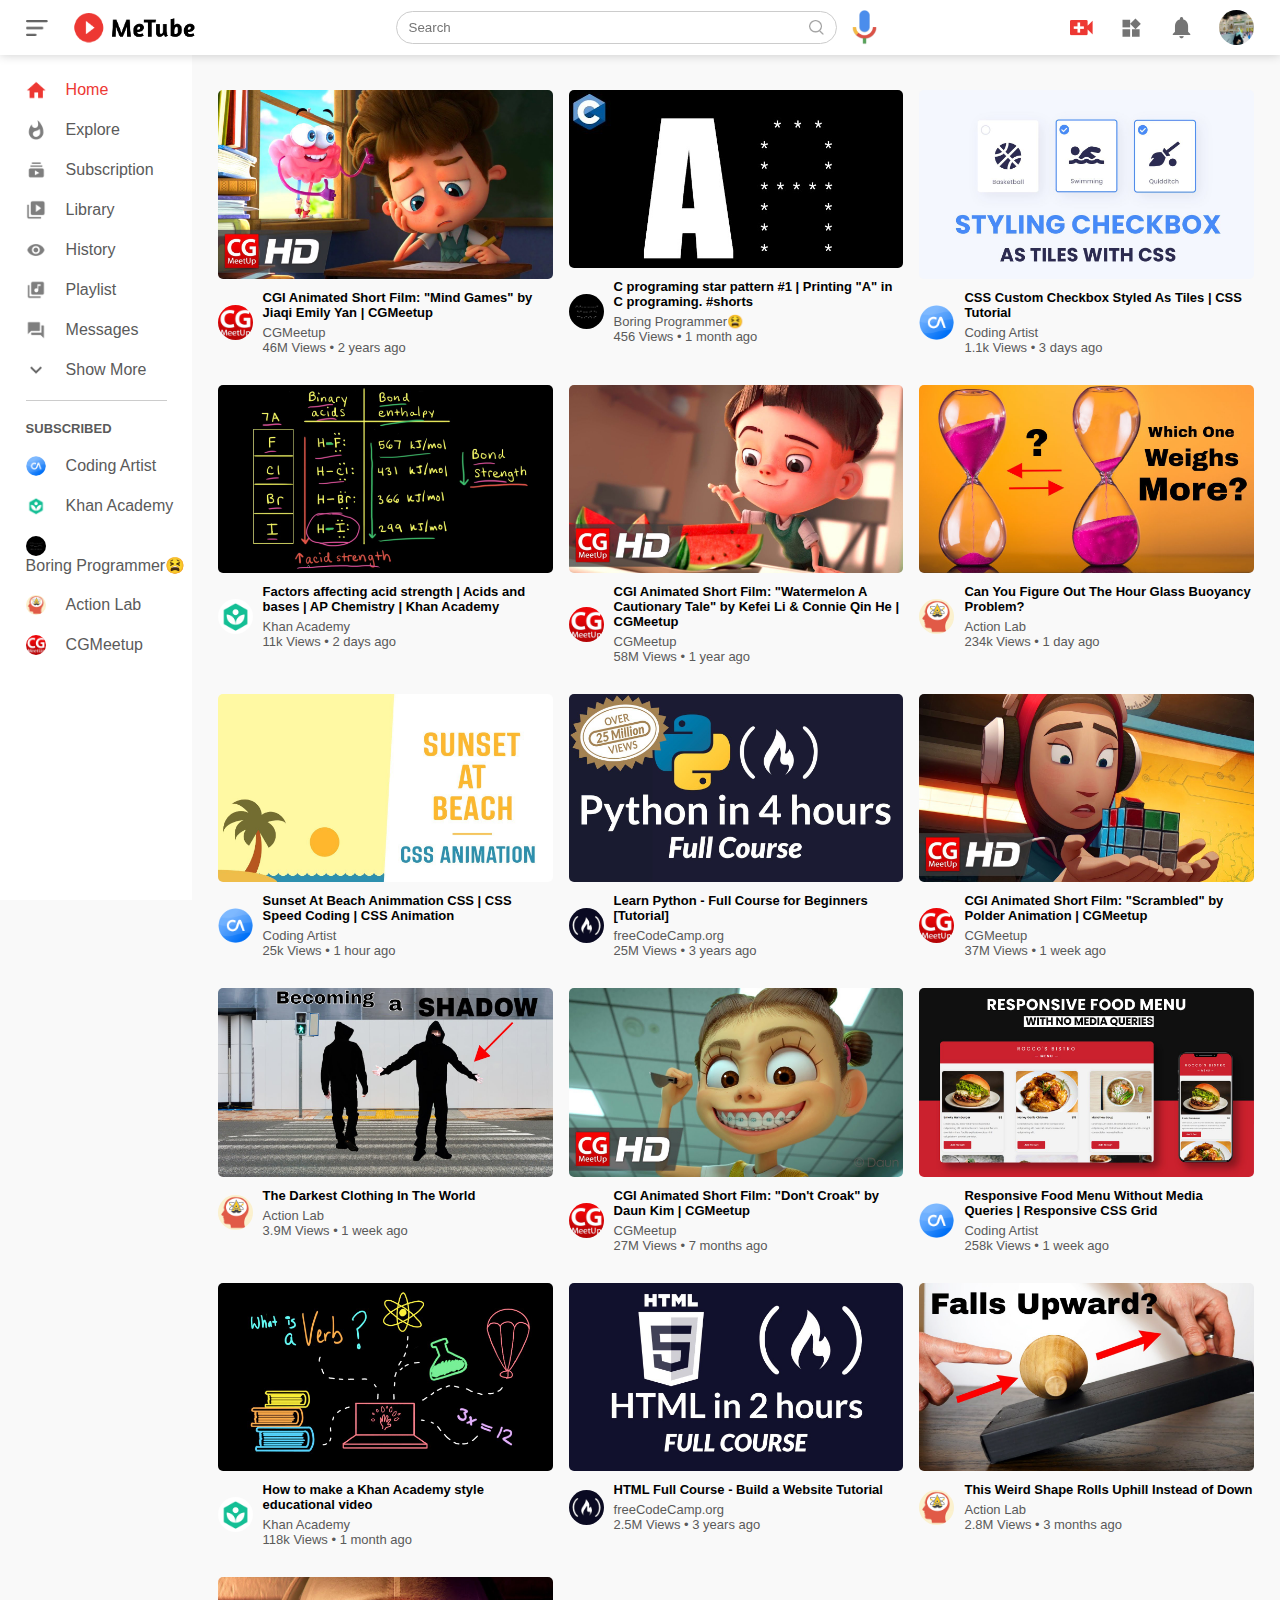
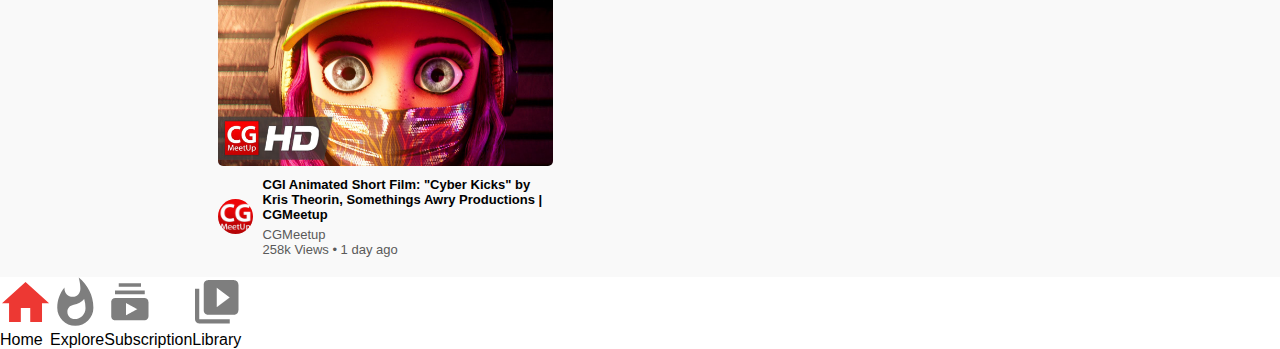
<file: index.html>
<!DOCTYPE html>
<html lang="en">
<head>
    <meta charset="UTF-8">
    <meta name="viewport" content="width=device-width, initial-scale=1.0">
    <link rel="stylesheet" href="style.css" type="text/css" media="all" />
    <title>MeTube by 4k7</title>
</head
<body>
  <!----------- Navbar ----------->
    <nav class="flex-div">
        <div class="nav-left flex-div">
            <img src="menu.png" class="menu-icon"/>
            <img src="logo.png" class="logo"/>
        </div>
        <div class="nav-middle flex-div">
            <div class="search-box flex-div">
                <input type="text" placeholder="Search"/>
                <img src="search.png"/>
            </div>
            <img src="voice-search.png" class="mic-icon"/>
        </div>
        <div class="nav-right flex-div">
            <img src="upload.png"/>
            <img src="more.png"/>
            <img src="notification.png"/>
            <img src="user.png" class="user-icon"/>
        </div>
    </nav>
  <!----------- Sidebar ----------->
    <div class="sidebar">
      <div class="shortcut-links">
        <a href=""><img src="home.png"/><p>Home</p></a>
        <a href=""><img src="explore.png"/><p>Explore</p></a>
        <a href=""><img src="subscription.png"/><p>Subscription</p></a>
        <a href=""><img src="library.png"/><p>Library</p></a>
        <a href=""><img src="history.png"/><p>History</p></a>
        <a href=""><img src="playlist.png"/><p>Playlist</p></a>
        <a href=""><img src="messages.png"/><p>Messages</p></a>
        <a href=""><img src="show-more.png"/><p>Show More</p></a>
        <hr>
      </div>
      <div class="subscribed-list">
        <h3>SUBSCRIBED</h3>
        <a href=""><img src="ca.png"/><p>Coding Artist</p></a>
        <a href=""><img src="ka.png"/><p>Khan Academy</p></a>
        <a href=""><img src="bp.png"/><p>Boring Programmer😫</p></a>
        <a href=""><img src="al.png"/><p>Action Lab</p></a>
        <a href=""><img src="cg.png"/><p>CGMeetup</p></a>
      </div>
    </div>
  <!----------- Main ----------->
    <div class="container">
        <div class="list-container">
            <!----------- 1 ----------->
            <div class="vid-list">
                <a href="video 1.html">
                    <img src="thumbnail1.png" class="thumbnail"/>
                </a>
                <div class="flex-div">
                    <img src="cg.png"/>
                    <div class="vid-info">
                        <a href="video 1.html">CGI Animated Short Film: "Mind Games" by Jiaqi Emily Yan | CGMeetup</a>
                        <p>CGMeetup</p>
                        <p>46M Views &bull; 2 years ago</p>
                    </div>
                </div>
            </div>
            <!----------- 2 ----------->
            <div class="vid-list">
                <a href="">
                    <img src="thumbnail2.png" class="thumbnail"/>
                </a>
                <div class="flex-div">
                    <img src="bp.png"/>
                    <div class="vid-info">
                        <a href="">C programing star pattern #1 | Printing "A" in C programing. #shorts</a>
                        <p>Boring Programmer😫</p>
                        <p>456 Views &bull; 1 month ago</p>
                    </div>
                </div>
            </div>
            <!----------- 3 ----------->
            <div class="vid-list">
                <a href="">
                    <img src="thumbnail3.png" class="thumbnail"/>
                </a>
                <div class="flex-div">
                    <img src="ca.png"/>
                    <div class="vid-info">
                        <a href="">CSS Custom Checkbox Styled As Tiles | CSS Tutorial</a>
                        <p>Coding Artist</p>
                        <p>1.1k Views &bull; 3 days ago</p>
                    </div>
                </div>
            </div>
            <!----------- 4 ----------->
            <div class="vid-list">
                <a href="">
                    <img src="thumbnail4.png" class="thumbnail"/>
                </a>
                <div class="flex-div">
                    <img src="ka.png"/>
                    <div class="vid-info">
                        <a href="">Factors affecting acid strength | Acids and bases | AP Chemistry | Khan Academy</a>
                        <p>Khan Academy</p>
                        <p>11k Views &bull; 2 days ago</p>
                    </div>
                </div>
            </div>
            <!----------- 5 ----------->
            <div class="vid-list">
                <a href="">
                    <img src="thumbnail5.png" class="thumbnail"/>
                </a>
                <div class="flex-div">
                    <img src="cg.png"/>
                    <div class="vid-info">
                        <a href="">CGI Animated Short Film: "Watermelon A Cautionary Tale" by Kefei Li & Connie Qin He | CGMeetup</a>
                        <p>CGMeetup</p>
                        <p>58M Views &bull; 1 year ago</p>
                    </div>
                </div>
            </div>
            <!----------- 6 ----------->
            <div class="vid-list">
                <a href="">
                    <img src="thumbnail6.png" class="thumbnail"/>
                </a>
                <div class="flex-div">
                    <img src="al.png"/>
                    <div class="vid-info">
                        <a href="">Can You Figure Out The Hour Glass Buoyancy Problem?</a>
                        <p>Action Lab</p>
                        <p>234k Views &bull; 1 day ago</p>
                    </div>
                </div>
            </div>
            <!----------- 7 ----------->
            <div class="vid-list">
                <a href="">
                    <img src="thumbnail7.png" class="thumbnail"/>
                </a>
                <div class="flex-div">
                    <img src="ca.png"/>
                    <div class="vid-info">
                        <a href="">Sunset At Beach Animmation CSS | CSS Speed Coding | CSS Animation</a>
                        <p>Coding Artist</p>
                        <p>25k Views &bull; 1 hour ago</p>
                    </div>
                </div>
            </div>
            <!----------- 8 ----------->
            <div class="vid-list">
                <a href="">
                    <img src="thumbnail8.png" class="thumbnail"/>
                </a>
                <div class="flex-div">
                    <img src="fc.png"/>
                    <div class="vid-info">
                        <a href="">Learn Python - Full Course for Beginners [Tutorial]</a>
                        <p>freeCodeCamp.org</p>
                        <p>25M Views &bull; 3 years ago</p>
                    </div>
                </div>
            </div>
            <!----------- 9 ----------->
            <div class="vid-list">
                <a href="">
                    <img src="thumbnail9.png" class="thumbnail"/>
                </a>
                <div class="flex-div">
                    <img src="cg.png"/>
                    <div class="vid-info">
                        <a href="">CGI Animated Short Film: "Scrambled" by Polder Animation | CGMeetup</a>
                        <p>CGMeetup</p>
                        <p>37M Views &bull; 1 week ago</p>
                    </div>
                </div>
            </div>
            <!----------- 10 ----------->
            <div class="vid-list">
                <a href="">
                    <img src="thumbnail10.png" class="thumbnail"/>
                </a>
                <div class="flex-div">
                    <img src="al.png"/>
                    <div class="vid-info">
                        <a href="">The Darkest Clothing In The World</a>
                        <p>Action Lab</p>
                        <p>3.9M Views &bull; 1 week ago</p>
                    </div>
                </div>
            </div>
            <!----------- 11 ----------->
            <div class="vid-list">
                <a href="">
                    <img src="thumbnail11.png" class="thumbnail"/>
                </a>
                <div class="flex-div">
                    <img src="cg.png"/>
                    <div class="vid-info">
                        <a href="">CGI Animated Short Film: "Don't Croak" by Daun Kim | CGMeetup</a>
                        <p>CGMeetup</p>
                        <p>27M Views &bull; 7 months ago</p>
                    </div>
                </div>
            </div>
            <!----------- 12 ----------->
            <div class="vid-list">
                <a href="">
                    <img src="thumbnail12.png" class="thumbnail"/>
                </a>
                <div class="flex-div">
                    <img src="ca.png"/>
                    <div class="vid-info">
                        <a href="">Responsive Food Menu Without Media Queries | Responsive CSS Grid</a>
                        <p>Coding Artist</p>
                        <p>258k Views &bull; 1 week ago</p>
                    </div>
                </div>
            </div>
            <!----------- 13 ----------->
            <div class="vid-list">
                <a href="">
                    <img src="thumbnail13.png" class="thumbnail"/>
                </a>
                <div class="flex-div">
                    <img src="ka.png"/>
                    <div class="vid-info">
                        <a href="">How to make a Khan Academy style educational video</a>
                        <p>Khan Academy</p>
                        <p>118k Views &bull; 1 month ago</p>
                    </div>
                </div>
            </div>
            <!----------- 14 ----------->
            <div class="vid-list">
                <a href="">
                    <img src="thumbnail14.png" class="thumbnail"/>
                </a>
                <div class="flex-div">
                    <img src="fc.png"/>
                    <div class="vid-info">
                        <a href="">HTML Full Course - Build a Website Tutorial</a>
                        <p>freeCodeCamp.org</p>
                        <p>2.5M Views &bull; 3 years ago</p>
                    </div>
                </div>
            </div>
            <!----------- 15 ----------->
            <div class="vid-list">
                <a href="">
                    <img src="thumbnail15.png" class="thumbnail"/>
                </a>
                <div class="flex-div">
                    <img src="al.png"/>
                    <div class="vid-info">
                        <a href="">This Weird Shape Rolls Uphill Instead of Down</a>
                        <p>Action Lab</p>
                        <p>2.8M Views &bull; 3 months ago</p>
                    </div>
                </div>
            </div>
            <!----------- 16 ----------->
            <div class="vid-list">
                <a href="">
                    <img src="thumbnail16.png" class="thumbnail"/>
                </a>
                <div class="flex-div">
                    <img src="cg.png"/>
                    <div class="vid-info">
                        <a href="">CGI Animated Short Film: "Cyber Kicks" by Kris Theorin, Somethings Awry Productions | CGMeetup</a>
                        <p>CGMeetup</p>
                        <p>258k Views &bull; 1 day ago</p>
                    </div>
                </div>
            </div>
        </div>
    </div>
    
     <!----------- only of mobile ----------->
        <div class="sticky-footer flex-div">
            
            <div class="space">
                <img src="home.png"/>
                <p class="home">Home</p>
             </div>
            <div class="space">
                <img src="explore.png"/>
                <p>Explore</p>
            </div>
            <div class="space">
                <img src="subscription.png"/>
                <p>Subscription</p>
            </div>
            <div class="space">
                <img src="library.png"/>
                <p>Library</p>
            </div>
        </div>
            

    
<script src="script.js"></script>
</body>
</html>
</file>
<file: style.css>
*{
    margin: 0;
    padding: 0;
    font-family: 'poppins', Sans-Serif;
    box-sizing: border-box;
}
a{
    text-decoration: none;
    color: #5a5a5a;
}
img{
    cursor: pointer;
}
.flex-div{
    display: flex;
    align-items: center;
}

/*---------- Navbar ----------*/

nav{
    padding: 10px 2%;
    justify-content: space-between;
    box-shadow: 0 0 10px rgba(0,0,0,0.2);
    background: #fff;
    position: sticky;
    top: 0;
    z-index: 10;
}
.nav-right img{
    width: 25px;
    margin-right: 25px;
}
.nav-right .user-icon{
    width: 35px;
    margin-right: 0;
    border-radius: 50%;
}
.nav-left .menu-icon{
    width: 22px;
    margin-right: 25px;
}
.nav-left .logo{
    width: 130px;
}
.nav-middle .mic-icon{
    width: 25px;
}
.nav-middle .search-box{
    border: 1px solid #ccc;
    margin-right: 15px;
    padding: 8px 12px;
    border-radius: 25px;
}
.nav-middle .search-box input{
    width: 400px;
    border: 0;
    outline: 0;
    background: transparent;
}
.nav-middle .search-box img{
    width: 15px;
}

/*---------- Sidebar ----------*/

.sidebar{
  background: #fff;
  width: 15%;
  height: 100vh;
  position: fixed;
  top: 0;
  padding-top: 80px;
  padding-left: 2%;
}
.shortcut-links a img{
    width: 20px;
    margin-right: 20px;
}
.shortcut-links a{
    display: flex;
    align-items: center;
    margin-bottom: 20px;
    width: fit-content;
    flex-wrap: wrap;
}
.shortcut-links a:first-child{
    color: #ed3833;
}
.sidebar hr{
    border: 0;
    height: 1px;
    background: #ccc;
    width: 85%;
}
.subscribed-list h3{
    font-size: 13px;
    margin: 20px 0;
    color: #5a5a5a;
}
.subscribed-list a{
    display: flex;
    align-items: center;
    margin-bottom: 20px;
    width: fit-content;
    flex-wrap: wrap;
}
.subscribed-list a img{
    width: 20px;
    border-radius: 50%;
    margin-right: 20px;
}
.small-sidebar{
    width: 5%;
}
.small-sidebar a p{
    display: none;
}
.small-sidebar h3{
    display: none;
}
.small-sidebar hr{
    width: 50%;
    margin-bottom: 25px;
}

/*---------- Main ----------*/
.container{
    background: #f9f9f9;
    padding-left: 17%;
    padding-right: 2%;
    padding-top: 20px;
    padding-bottom: 20px;
}
.large-container{
    padding-left: 7%;
}
.list-container{
    display: grid;
    grid-template-columns: repeat(auto-fit, minmax(250px, 1fr));
    grid-column-gap: 16px;
    grid-row-gap: 30px;
    margin-top: 15px;
}
.vid-list .thumbnail{
    width: 100%;
    border-radius: 5px;
}
.vid-list .flex-div{
    align-items: flex--start;
    margin-top: 7px;
}
.vid-list .flex-div img{
    width: 35px;
    margin-right: 10px;
    border-radius: 50%;
}
.vid-info{
    color: #5a5a5a;
    font-size: 13px;
}
.vid-info a{
    color: #000;
    font-weight: 600;
    display: block;
    margin-bottom: 5px;
}


@media (max-width: 900px){
    .menu-icon, .sidebar{
        display: none;
    }
    .container, .large-container{
        padding-right: 5%;
        padding-left: 5%;
    }
    .nav-right img{
        display: none;
    }
    .nav-right .user-icon{
        display: block;
        width: 30px;
    }
    .nav-middle .search-box input{
        width: 150px;
        
    }
    .nav-middle .mic-icon{
        display: none;
    }
    .logo{
        width: 50px;
    }
    .sticky-footer{
        width: 100%;
        justify-content: center;
        box-shadow: 0 0 10px rgba(0,0,0,0.2);
        background: #fff;
        position: sticky;
        bottom: 0;
        z-index: 10;
    }
    .sticky-footer .space{
        width: 25%;
        padding-top: 4px;
        padding-bottom: 4px;
        text-align-last: center;
    }
    .sticky-footer .space img{
        width: 28px;
    }
    .sticky-footer .space p{
        color: #5a5a5a;
        font-size: 10px;
    }
    .sticky-footer .space .home{
        color: #ed3833;
    }
}

@media (min-width: 900){
    .sticky-footer{
        display: none;
    }
}


/*---------- player ----------*/
.play-container{
    padding-left: 2%;
}
.row{
    display:flex;
    justify-content: space-between;
    flex-wrap: wrap;
}
.play-video{
    flex-basis: 69%;
}
.right-sidebar{
    flex-basis: 30%;
}
.play-video video{
    width: 100%;
}
.side-video-list{
    display: flex;
    justify-content: space-between;
    margin-bottom: 8px;
}
.side-video-list img{
    width: 100%;
}
.side-video-list .small-thumbnail{
    flex-basis: 49%;
}
.side-video-list .vid-info{
    flex-basis: 49%;
}
.play-video .tags a{
    color: #0000ff;
    font-size: 13px;
}
.play-video h3{
    font-weight: 600;
    font-size: 22px;
}
.play-video .play-video-info{
    display: flex;
    align-items: center;
    justify-content: space-between;
    flex-wrap: wrap;
    margin-top: 10px;
    font-size: 14px;
    color: #5a5a5a;
}
.play-video .play-video-info a{
    display: inline-flex;
    align-items: center;
    margin-left: 15px;
}
.play-video .play-video-info a img{
    width: 20px;
    margin-right: 8px;
}
.play-video hr{
    border: 0;
    height: 1px;
    background: #ccc;
    margin: 10px 0;
}
.publisher{
    display: flex;
    align-items: center;
    margin-top: 20px;
}
.publisher div{
    flex: 1;
    line-height: 18px;
}
.publisher img{
    width: 40px;
    border-radius: 50%;
    margin-right: 15px;
}
.publisher div p{
    font-weight: 600;
    font-size: 18px;
    color: #000;
}
.publisher div span{
    font-size: 13px;
    color: #5a5a5a;
}
.publisher button{
    background: red;
    color: #fff;
    padding: 8px 30px;
    border: 0;
    outline: 0;
    border-radius: 5px;
    cursor: pointer;
}
.vid-description{
    padding-left: 55px;
    margin: 15px 0;
}
.vid-description p{
    font-size: 14px;
    margin-bottom: 5px;
    color: #5a5a5a;
}
.vid-description h4{
    font-size: 14px;
    margin-top: 15px;
    color: #5a5a5a;
}
.add-comment{
    display: flex;
    align-items: center;
    margin: 30px 0;
}
.add-comment img{
    width: 35px;
    border-radius: 50%;
    margin-right: 15px;
}
.add-comment input{
    border: 0;
    outline: 0;
    border-bottom: 1px solid #ccc;
    width: 100%;
    padding-top: 10px;
    background: transparent;
}
.old-comment{
    display: flex;
    align-items: center;
    margin: 20px 0;
}
.old-comment img{
    width: 35px;
    border-radius: 50%;
    margin-right: 15px;
}
.old-comment h3{
    font-size: 14px;
    margin-bottom: 2px;
}
.old-comment h3 span{
    font-size: 12px;
    font-weight: 500;
    color: #5a5a5a;
    margin-left: 8px;
}
.old-comment .comment-action{
    display: flex;
    align-items: center;
    margin: 8px 0;
    font-size: 14px;
}
.old-comment .comment-action img{
    border-radius: 0;
    width: 20px;
    margin-right: 5px;
}
.old-comment .comment-action span{
    color: #5a5a5a;
    margin-right: 20px;
}
.old-comment .comment-action a{
    color: #0000ff;
}

@media (max-width: 900px){
    .play-video{
        flex-basis: 100%;
    }
    .right-sidebar{
        flex-basis: 100%;
    }
    .play-container{
        padding-left: 5%;
    }
    .vid-description{
        padding-left: 0;
    }
    .play-video .play-video-info a{
        margin-left: 0;
        margin-right: 15px;
        margin-top: 15px;
    }
}
</file>
